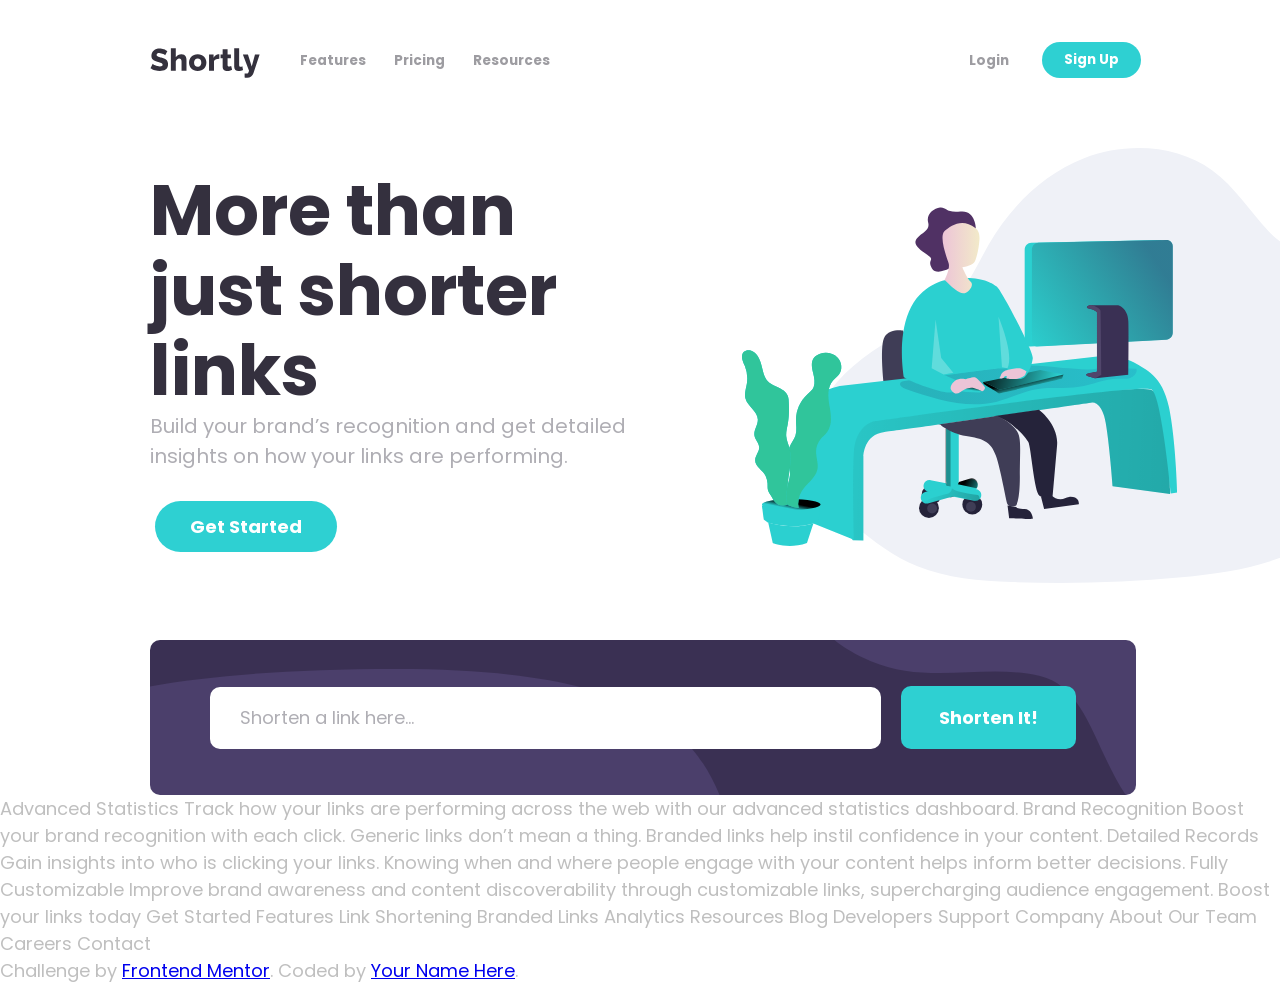
<file: index.html>
<!DOCTYPE html>
<html lang="en">

<head>
  <meta charset="UTF-8">
  <meta name="viewport" content="width=device-width, initial-scale=1.0">
  <!-- displays site properly based on user's device -->

  <link rel="icon" type="image/png" sizes="32x32" href="./images/favicon-32x32.png">
  <link rel="stylesheet" type="text/css" href="/styles.css">

  <!-- Fonts -->
  <link rel="preconnect" href="https://fonts.googleapis.com">
  <link rel="preconnect" href="https://fonts.gstatic.com" crossorigin>
  <link href="https://fonts.googleapis.com/css2?family=Poppins:wght@500;700&display=swap" rel="stylesheet">

  <title>Frontend Mentor | Shortly URL shortening API Challenge</title>

</head>

<body>

  <!-- Header -->
  
  <header id="header">

    <img class="header-logo" src="/images/logo.svg" alt="logo">

    <div class="header-wrap"> 

      <ul class="header-menu">
        <li class="header-menu-item">Features</li>
        <li class="header-menu-item">Pricing</li>
        <li class="header-menu-item">Resources</li>
      </ul>
    
      <ul class="header-menu-login">
        <li class="header-login-item">Login</li>
        <li><button class="header-sign-button">Sign Up</button></li>
      </ul>

    </div>

  </header>

  <!-- Start Wrap -->

  <div id="start-wrap">

    <div class="start-text-wrap">

      <span class="start-title"> More than just shorter links </br></span>

      <span class="start-subtitle" >Build your brand’s recognition and get detailed </br> insights
      on how your links are performing.</br></span>

      <button class="start-button" >Get Started</button>

    </div>

    <div class="start-image-wrap">
      <img src="/images/illustration-working.svg" class="img-working" alt="illustration-working">
    </div>

  </div>

  <!-- Link Wrap -->

  <div id="link-wrap">

    <form>
      <input  type="text" placeholder="Shorten a link here..."/>
    </form>

    <button class="link-button">Shorten It!</button> 

  </div>

  Advanced Statistics

  Track how your links are performing across the web with our
  advanced statistics dashboard.

  Brand Recognition

  Boost your brand recognition with each click. Generic links don’t
  mean a thing. Branded links help instil confidence in your content.

  Detailed Records

  Gain insights into who is clicking your links. Knowing when and where
  people engage with your content helps inform better decisions.

  Fully Customizable

  Improve brand awareness and content discoverability through customizable
  links, supercharging audience engagement.

  Boost your links today

  Get Started

  Features

  Link Shortening
  Branded Links
  Analytics

  Resources

  Blog
  Developers
  Support

  Company

  About
  Our Team
  Careers
  Contact

  <div class="attribution">
    Challenge by <a href="https://www.frontendmentor.io?ref=challenge" target="_blank">Frontend Mentor</a>.
    Coded by <a href="#">Your Name Here</a>.
  </div>
</body>

</html>
</file>
<file: styles.css>
/* General */

body {
    color: hsl(0, 0%, 75%);
    font-family: 'Poppins', sans-serif;
    font-size: 18px;
    margin: 0px;
    overflow-x: hidden;
    padding: 0px;
}

button {
    background-color: #2ed0d2;
    border: none;
    color: white;
    font-family: 'Poppins', sans-serif;
    font-size: 18px;
    font-weight: 700;
    text-align: center;
}

input {
    border: none;
    color: #afaeb4;
    font-family: 'Poppins', sans-serif;
    font-size: 18px;
}

input::placeholder {
    color: #afaeb4;
}

/* Header */

#header {
    align-items: center;
    display: flex;
    font-size: 13.5px;
    font-weight: 700;
    margin-bottom: 57px;
    margin-left: 150px;
    margin-right: 150px;
    margin-top: 30px;
    padding: 0px;
    width: 98%;
}

.header-logo{
    margin-top: 4px;
    height: 30px;
    width: auto;
}

.header-title {
    color: #322f36;
    font-size: 30px;
    margin-block-start: 0px;
    margin-block-end: 0px;
}

.header-wrap {
    align-items: center;
    display: flex;
    justify-content: space-between;
    width: 70.2%;
}

.header-menu {
    color: #9d9ca1;
    display: flex;
    list-style: none;
}

.header-menu-item {
    margin-right: 28px;
}

.header-menu-login {
    align-items: center;
    color: #9d9ca1;
    display: flex;
    list-style: none; 
}

.header-login-item {
    margin-right: 33px;
}

.header-sign-button {
    border-radius: 50px;
    font-size: 13.5px;
    margin-top: -2px;
    padding: 8px 22px;
}

/* Start Wrap */

#start-wrap {
    display: flex;
    flex-direction: row;
    align-items: center;
}

.start-text-wrap {
    margin-left: 150px;
    margin-top: -15px;
    width: 40.5%;
}

.start-title {
    color: #34303e;
    font-size: 70px;
    font-weight: 700;
    line-height: 80px;
}

.start-subtitle {
    color: #afaeb4;
    font-size: 20px;
}

.start-button {
    border-radius: 50px;
    font-size: 18px;
    margin-top: 30px;
    margin-left: 5px;
    padding: 12px 35px;
}

.start-image-wrap {
    margin-left: 80px;
    width: 42%;
}

.img-working{
    height: 435px;
    width: auto;
}

/* Link Wrap */

#link-wrap {
    align-items: center;
    background-color: #3a3053;
    background-image: url(/images/bg-shorten-desktop.svg);
    border-radius: 10px;
    display: flex;
    height: 155px;
    justify-content: space-between;
    margin-left: 150px;
    margin-right: 150px;
    margin-top: 50px;
    width: 77%;
}

#link-wrap form {
    width: 100%;
}

#link-wrap input[type="text"] {
    background-color: white;
    border-radius: 10px;
    height: 60px;
    margin-left: 60px;
    padding-left: 30px;
    width: 85%;
}

.link-button {
    border-radius: 10px;
    margin-right: 60px;
    padding: 18px 35px;
    width: 21%;
}
</file>
